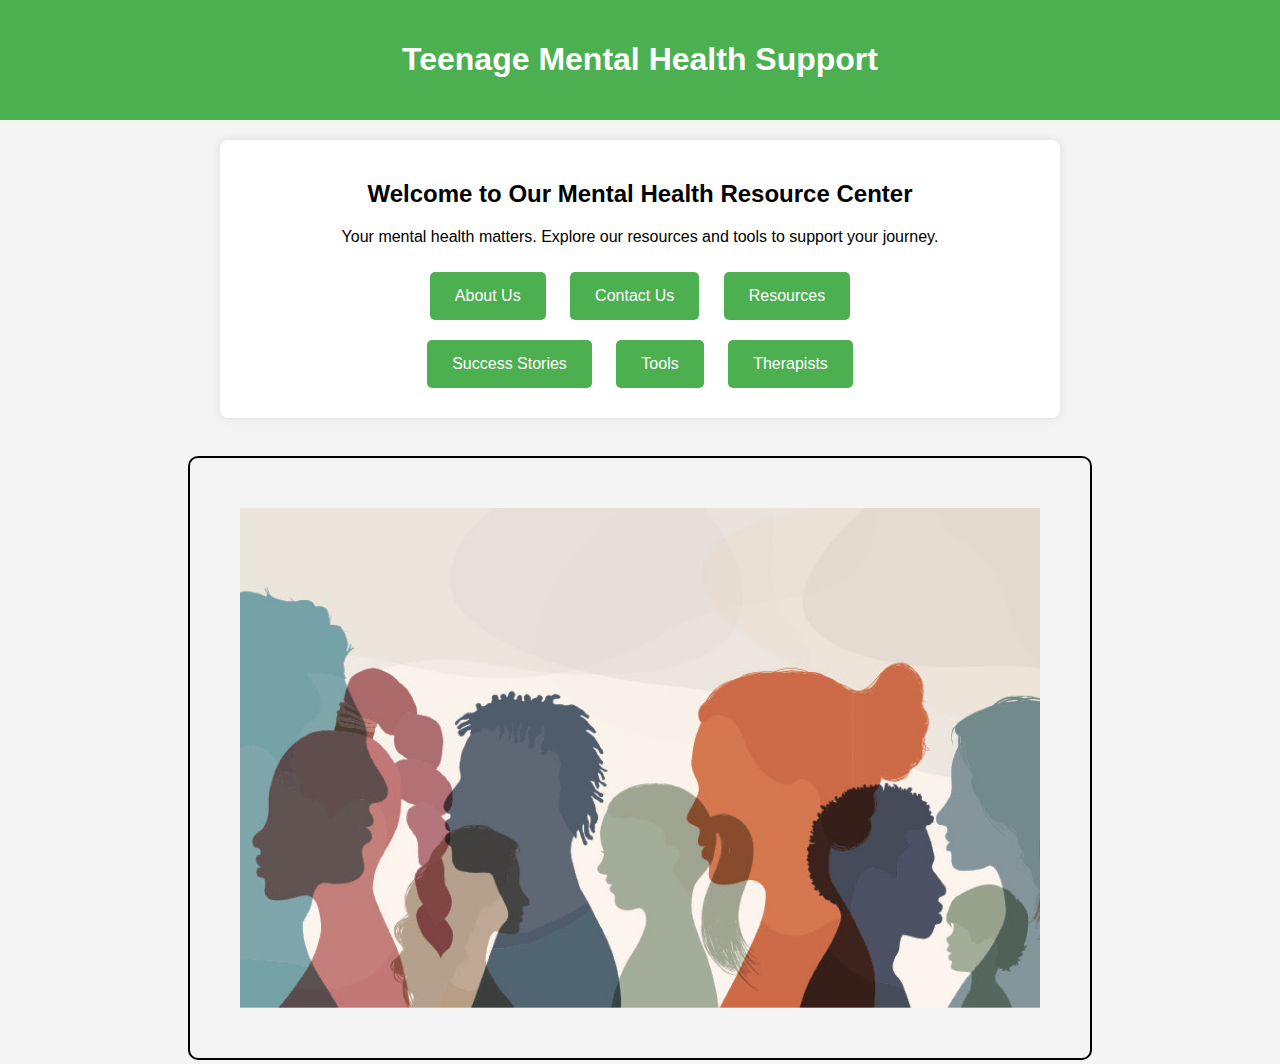
<file: index.html>
<!DOCTYPE html>
<html lang="en">
<head>
    <meta charset="UTF-8">
    <meta name="viewport" content="width=device-width, initial-scale=1.0">
    <title>Mental Health Homepage</title> 
    <style>
        body {
            font-family: Arial, sans-serif;
            background-color: #f4f4f4;
            margin: 0;
            padding: 0;
        }
        header {
            background-color: #4CAF50;
            color: white;
            padding: 20px;
            text-align: center;
        }
        .container {
            max-width: 800px;
            margin: 20px auto;
            padding: 20px;
            background: white;
            border-radius: 8px;
            box-shadow: 0 0 10px rgba(0, 0, 0, 0.1);
        }
        .button {
            display: inline-block;
            margin: 10px;
            padding: 15px 25px;
            font-size: 16px;
            color: white;
            background-color: #4CAF50;
            border: none;
            border-radius: 5px;
            text-decoration: none;
            transition: background-color 0.3s;
        }
        .button:hover {
            background-color: #45a049;
        }

        div {
            text-align: center;
            justify-content: center;
            justify-items: center;
        }

    </style>
</head>
<body>

<header>
    <h1> Teenage Mental Health Support </h1>
</header>

<div class="container">
    <h2>Welcome to Our Mental Health Resource Center</h2>
    <p>Your mental health matters. Explore our resources and tools to support your journey.</p>
    
    <div>
        <a href="About us.html" class="button">About Us</a>
        <a href="Contact us.html" class="button">Contact Us</a>
        <a href="Resource Hub.html" class="button">Resources</a><br>
        <a href="Success Stories.html" class="button">Success Stories</a>
        <a href="Tool.html" class="button">Tools</a>
        <a href="Therapists.html" class="button"> Therapists </a>
    </div>
</div><br>

<div>
    <img src="images/Teens_are_talking (1).jpg" alt="mental health awareness" 
       style="border: 2px solid black; border-radius: 10px; padding: 50px;"
       width="800" height="500">
  
      </div>

</body>
</html>
</file>
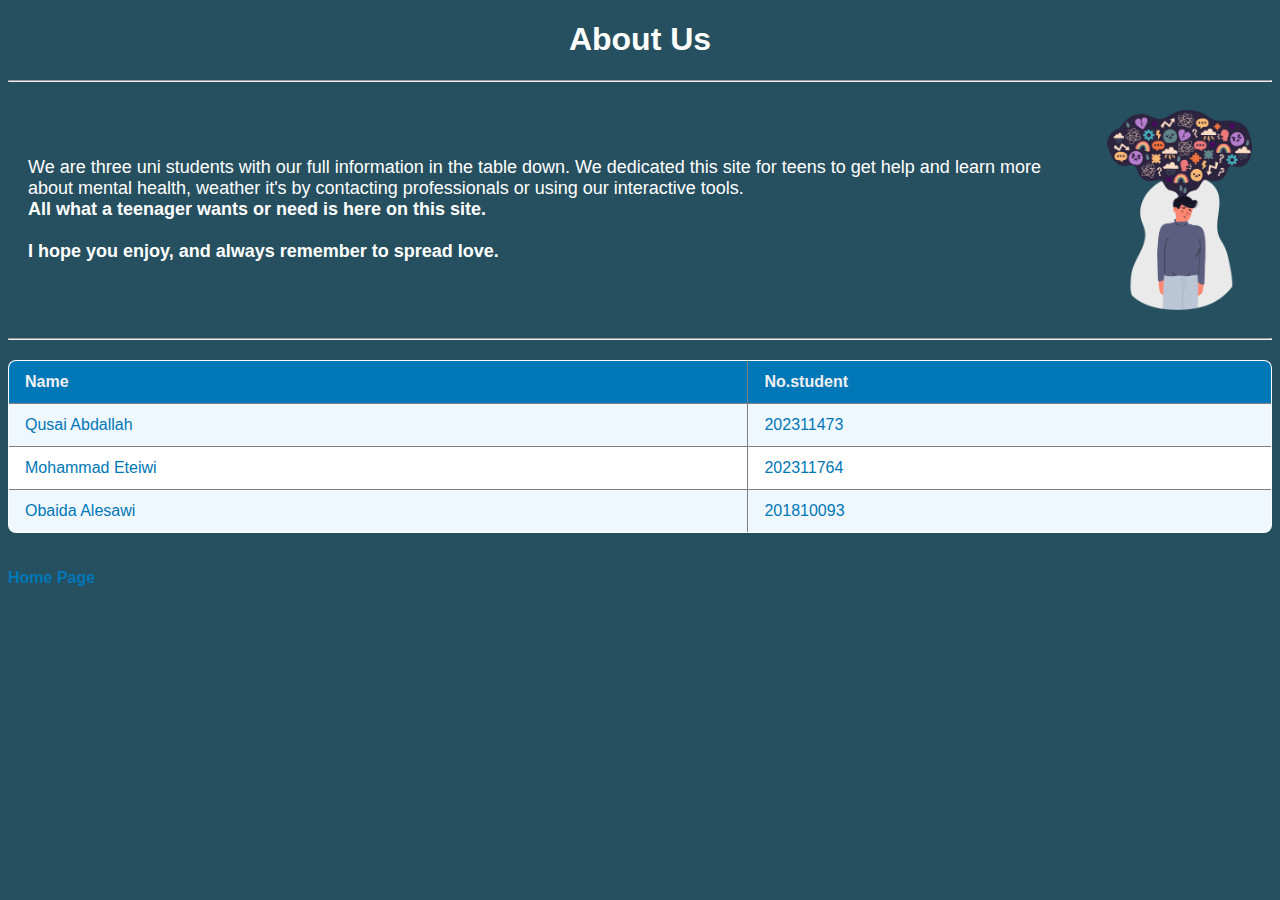
<file: About us.html>
<!DOCTYPE html>
<html lang="en">
<head>
    <meta charset="UTF-8">
    <meta name="viewport" content="width=device-width, initial-scale=1.0">
    <title>About us</title>
    <link rel="stylesheet" href="aboutus.css">
</head>
<body>
    <h1 >About Us </h1>
    <hr>
    <div class="content">
    <p>We are three uni students with our full information in the table down. We dedicated this site for teens to 
        get help and learn more about mental health, weather it's by contacting professionals or using our interactive 
        tools. <br> <b> All what a teenager wants or need is here on this site.</b> <br><br>
        <b>I hope you enjoy, and always remember to spread love.</b>
    </p>
         <img src="images/TeenMentalHealth.jpg" alt="A photo telling of the teen mind.">
     </div>
     <hr>
    <table style="width: 100%" border="1">
        <tr>
            <th>Name</th>
            <th>No.student</th>
        </tr>
        <tr>
            <td>Qusai Abdallah</td>
            <td>202311473</td>
        </tr>
        <tr>
            <td>Mohammad Eteiwi</td>
            <td>202311764</td>
        </tr>
        <tr>
            <td>Obaida Alesawi</td>
            <td>201810093</td>
        </tr>
        
    </table>
    <br><br>
    <a href="index.html">Home Page</a>
</body>
</html>
</file>
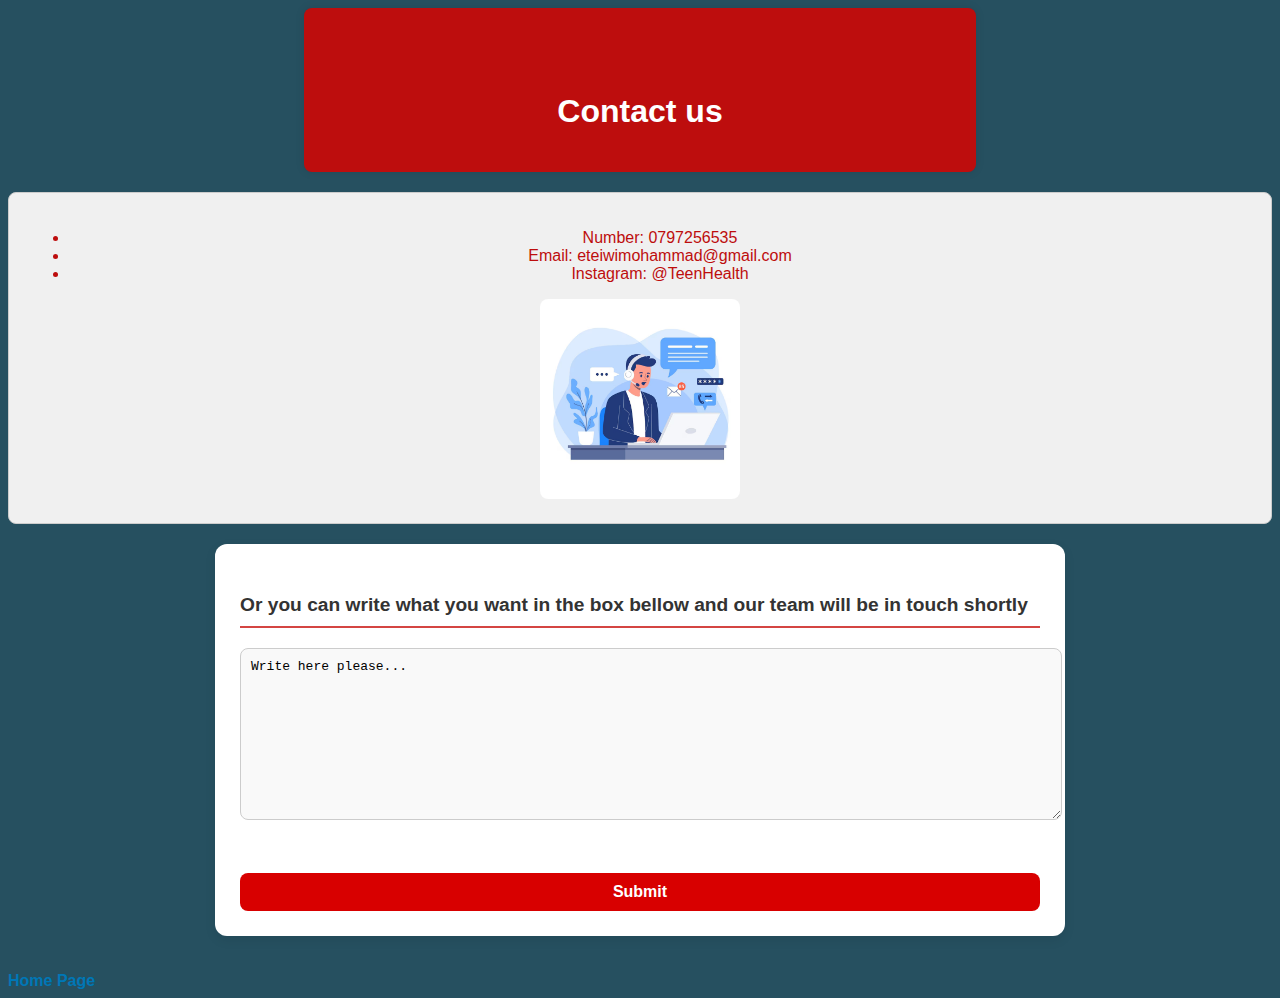
<file: Contact us.html>
<!DOCTYPE html>
<html lang="en">
<head>
    <meta charset="UTF-8">
    <meta name="viewport" content="width=device-width, initial-scale=1.0">
    <title>Contact us</title>
    <link rel="stylesheet" href="contactus.css">
</head>
<body>
    <div class="contact-container">
      <div class="header-box"></div>
    <h1 style="text-align: center;"> Contact us</h1>
    </div>
     </div>



<div class="box1">
<ul type="disc">
    <li>Number: 0797256535</li>
    <li>Email: eteiwimohammad@gmail.com</li>
    <li>Instagram: @TeenHealth</li>
</ul>
<img src="images/contactus.jpg" alt="contact us photo">

</div>

<div class="box2">
   <h4>Or you can write what you want in the box bellow and our team will be in touch shortly</h4> <hr>
   
   <form>
     <textarea name="message" rows="10" cols="15">Write here please...</textarea>
     <br>
     <input type="submit">
   
   </form>
    
    </div>

<br><br>
<a href="index.html">Home Page</a>

</body>
</html>
</file>
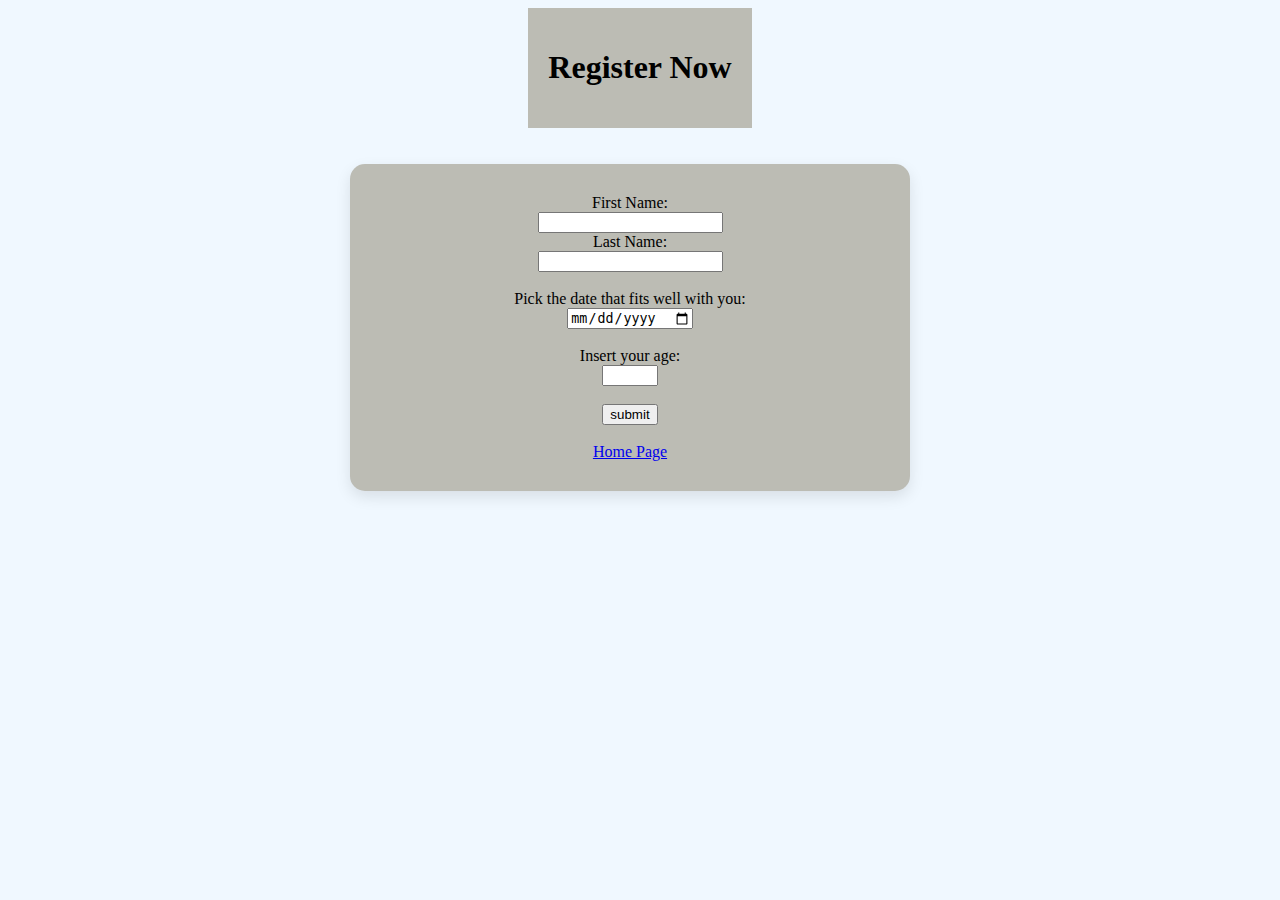
<file: Register.html>
<!DOCTYPE html>
<html lang="en">
<head>
    <meta charset="UTF-8">
    <meta name="viewport" content="width=device-width, initial-scale=1.0">
    <title>Register</title>
    <style>
        body {
            justify-content: center;
            justify-items: center;
            background-color: aliceblue;
        }
         .card {
          background-color: #bcbcb4;
          padding: 30px;
          border-radius: 15px;
          box-shadow: 0 6px 15px rgba(0, 0, 0, 0.1);
          max-width: 500px;
          width: 50%;
          text-align: center;
          margin-right: 20px;

        }

        header {
            background-color: #bcbcb4;
            padding: 20px;
        }

    </style>
</head>
<body>
    <header>
    <h1 style="text-align: center;">Register Now</h1> 
    </header> <br><br>

    <form class="card">
      First Name: <br>
      <input type="text" name="firstname">
      <br>
      Last Name: <br>
      <input type="text" name="lastname">
      <br><br>

      Pick the date that fits well with you: <br>
      <input type="date"> <br><br>

      Insert your age: <br>
      <input type="number" min="12" max="19"> <br><br>

      <input type="submit" value="submit" > <br><br>

      <a href="index.html">Home Page</a>


    </form>

    
    
</body>
</html>
</file>
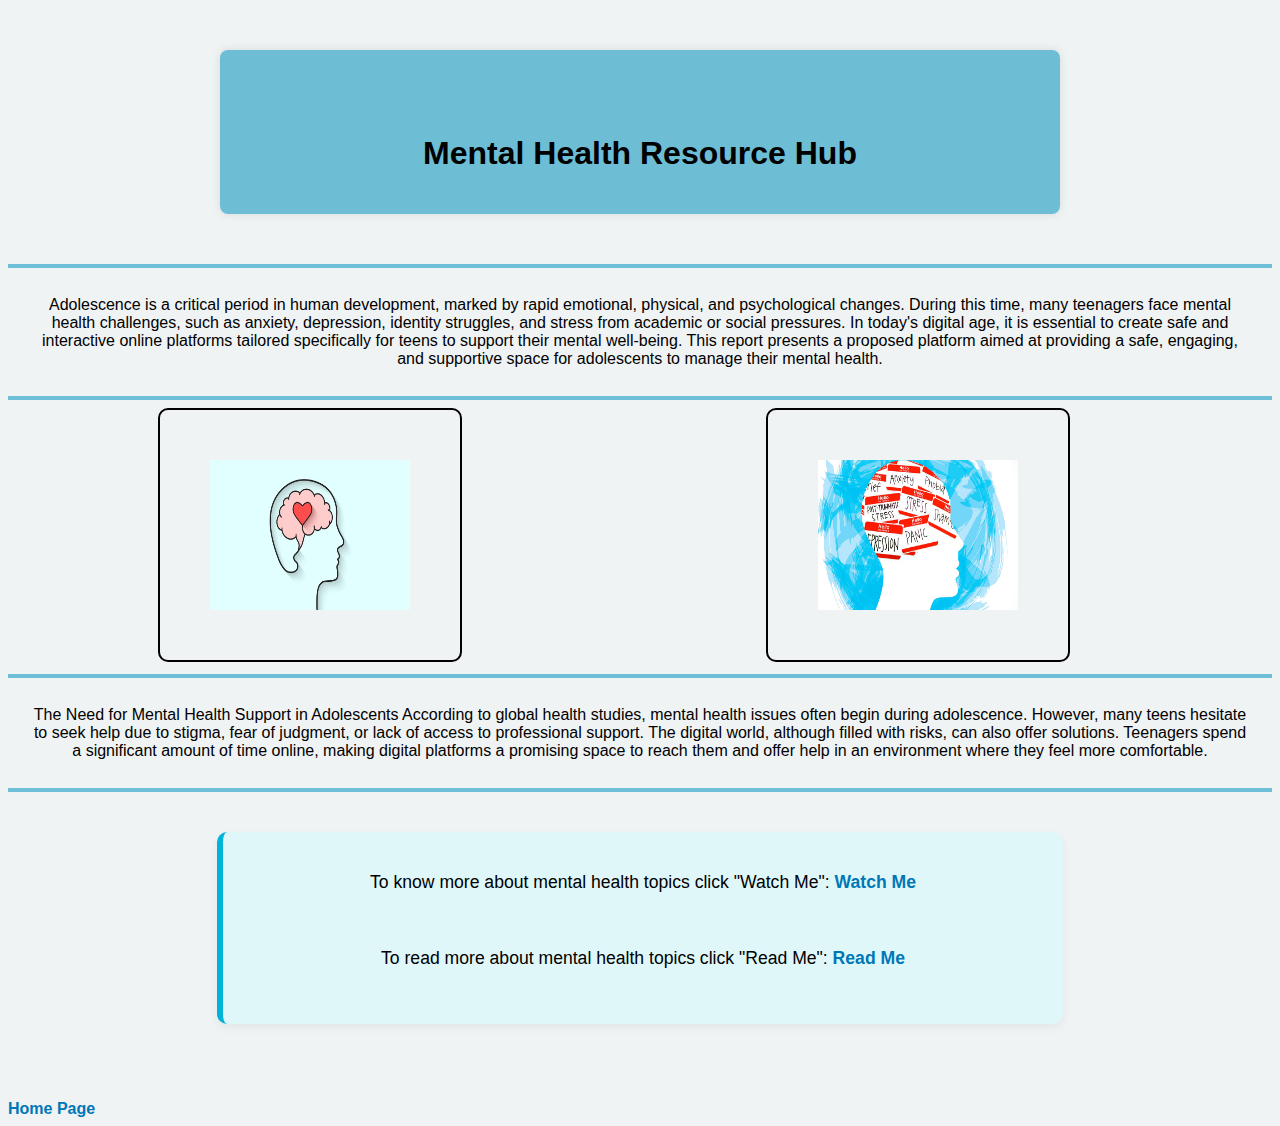
<file: Resource Hub.html>
<!DOCTYPE html>
<html lang="en">
<head>
    <meta charset="UTF-8">
    <meta name="viewport" content="width=device-width, initial-scale=1.0">
    <title>Recources Hub</title>
    <link rel="stylesheet" href="resources.css">
    
</head>
<body>
    <div class="resource-container">
        <div class="header-box"></div>
      <h1 style="text-align: center;"> Mental Health Resource Hub</h1>
      </div>
       </div> <hr style="border: 2px solid #6dbed6;">
    <p>Adolescence is a critical period in human development, marked by rapid emotional, physical, and psychological changes. During this time, many teenagers face mental health challenges, such as anxiety, depression, identity struggles, and stress from academic or social pressures. In today's digital age, it is essential to create safe and interactive online platforms tailored specifically for teens to support their mental well-being. This report presents a proposed platform aimed at providing a safe, engaging, and supportive space for adolescents to manage their mental health.
    </p>
    <hr style="border: 2px solid #6dbed6;">
    
    
    <img src="images/mental health.jpg" alt="mental health awareness" 
         style="border: 2px solid black; border-radius: 10px; padding: 50px;"
         width="200" height="150">

        
    <img src="images/Mental-Health-1.jpg" alt="mental health support" 
         style="border: 2px solid black; border-radius: 10px; padding: 50px;"
         width="200" height="150">
        

         <hr style="border: 2px solid #6dbed6;">

         <p>The Need for Mental Health Support in Adolescents
            According to global health studies, mental health issues often begin during adolescence. However, many teens hesitate to seek help due to stigma, fear of judgment, or lack of access to professional support. The digital world, although filled with risks, can also offer solutions. Teenagers spend a significant amount of time online, making digital platforms a promising space to reach them and offer help in an environment where they feel more comfortable.
            </p> <hr style="border: 2px solid #6dbed6;">
   
 <div class="info-box">      
    <p>To know more about mental health topics click "Watch Me":
    <a href="https://youtu.be/H_l6AV6KfO4" target="_blank">Watch Me</a></p>

    <p>To read more about mental health topics click "Read Me":
    <a href="https://www.nhs.uk/mental-health/children-and-young-adults/mental-health-support/supporting-a-child-or-young-person/" target="_blank">Read Me</a></p>
</div> 
    <br><br>
    <a href="index.html">Home Page</a>
</body>
</html>
</file>
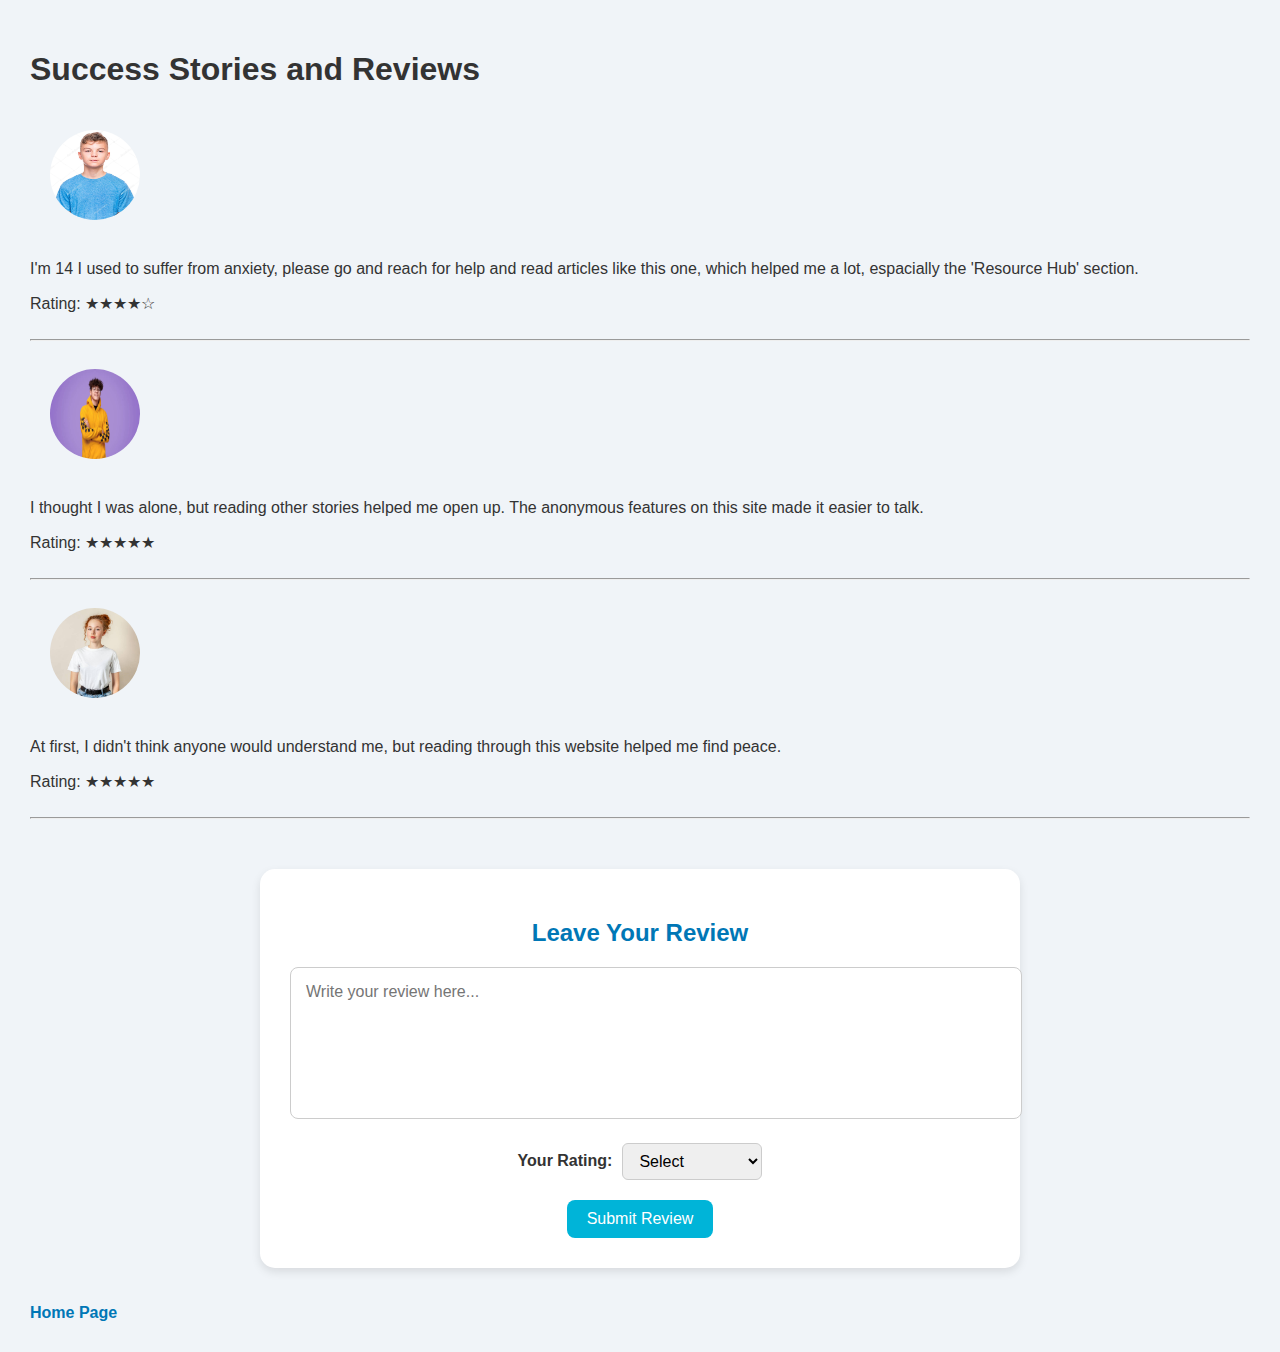
<file: Success Stories.html>
<!DOCTYPE html>
<html lang="en">
<head>
    <meta charset="UTF-8">
    <meta name="viewport" content="width=device-width, initial-scale=1.0">
    <title>Auto Changing Text Example</title>
    <link rel="stylesheet" href="success stories.css">
    
</head>
<body>

 <header><h1>Success Stories and Reviews</h1></header>

    <div class="review-container">
        <img src="images/1st teen.jpg" alt="Image" class="pop-image"> 

        <p>I'm 14 I used to suffer from anxiety, please go and reach for help 
            and read articles like this one, which helped me a lot, espacially the 'Resource Hub' section. </p>
           
            <div class="rating">
                Rating: ★★★★☆
            </div> <br> <hr>
    </div>

    <div class="review-container">
        <img src="images/2nd teen.jpg" alt="Image" class="pop-image"> 

        <p> I thought I was alone, but reading other stories helped me open up.
            The anonymous features on this site made it easier to talk. </p>
           
            <div class="rating">
                Rating: ★★★★★
            </div><br><hr>
    </div>
    
    <div class="review-container">
        <img src="images/3rd teen.jpg" alt="Image" class="pop-image"> 

        <p> At first, I didn't think anyone would understand me, but reading through
            this website helped me find peace. </p>
           
            <div class="rating">
                Rating: ★★★★★
            </div> <br><hr>
    </div>

    <div class="submit-review-box">
        <h2>Leave Your Review</h2>
        <form class="review-form">
          <textarea placeholder="Write your review here..." required></textarea>
      
          <div class="form-row">
            <label for="rating">Your Rating:</label>
            <select id="rating" name="rating" required>
              <option value="">Select</option>
              <option value="5">★★★★★ (5)</option>
              <option value="4">★★★★☆ (4)</option>
              <option value="3">★★★☆☆ (3)</option>
              <option value="2">★★☆☆☆ (2)</option>
              <option value="1">★☆☆☆☆ (1)</option>
            </select>
          </div>
      
          <button type="submit">Submit Review</button>
        </form>
      </div>
      
<br><br>
<a href="index.html">Home Page</a>

</body>
</html>
</file>
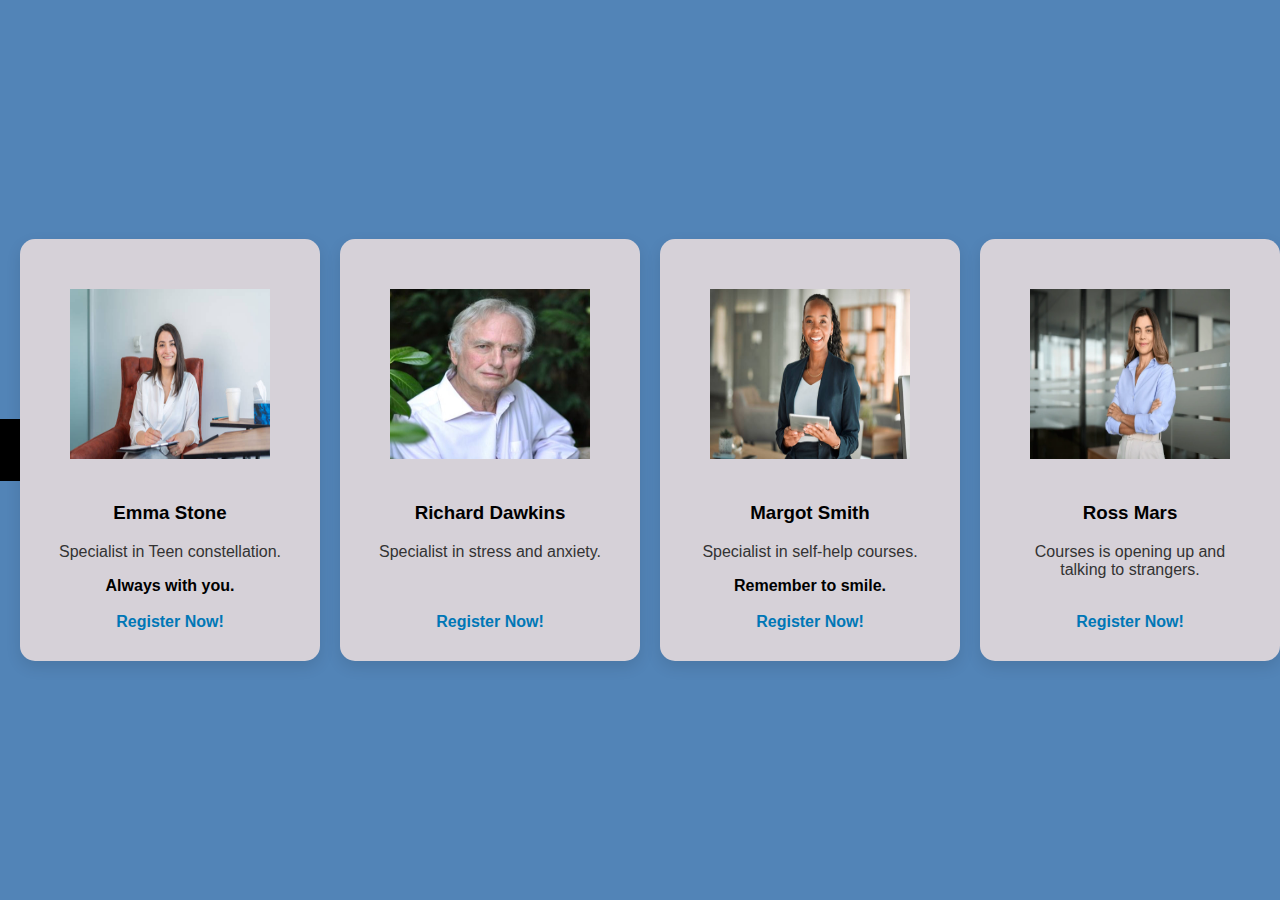
<file: Therapists.html>
<!DOCTYPE html>
<html lang="en">
<head>
    <meta charset="UTF-8">
    <meta name="viewport" content="width=device-width, initial-scale=1.0">
    <title>Therapists</title>
    <link rel="stylesheet" href="Therapists.css">
</head>
<body>

     <header>
        <h1></h1>
     </header>

    <div class="card">
        <img src="images/therapist1.jpg" alt="Image"><br>
        <h3>Emma Stone</h3>
        <p>Specialist in Teen constellation.</p>
        <b>Always with you.</b><br><br>
        
        <a href="Register.html">Register Now!</a>

    </div>

    <div class="card">
        <img src="images/Therapist2.jpg" alt="Image"><br>
        <h3>Richard Dawkins</h3>
        <p>Specialist in stress and anxiety.</p>
        <br><br>
        
        <a href="Register.html">Register Now!</a>

    </div>

    <div class="card">
        <img src="images/Therapist3.jpg" alt="Image"><br>
        <h3>Margot Smith</h3>
        <p>Specialist in self-help courses.</p>
        <b>Remember to smile.</b><br><br>
        
        <a href="Register.html">Register Now!</a>

    </div>

    <div class="card">
        <img src="images/Therapist4.jpg" alt="Image"><br>
        <h3>Ross Mars</h3>
        <p>Courses is opening up and talking to strangers.</p>
        <br>
        
        <a href="Register.html">Register Now!</a>

    </div>


</body>
</html>
</file>
<file: aboutus.css>
h1 {
    text-align: center;
}

 p {
    text-align: left;
}

table {
  width: 100%;
  border-collapse: collapse;
  margin-top: 20px;
  background: #ffffff;
  box-shadow: 0 2px 8px rgba(0,0,0,0.05);
  border-radius: 8px;
  overflow: hidden;
}

th, td {
  padding: 12px 16px;
  text-align: left;
  color:#0077b6;
}

th {
  background-color: #0077b6;
  color: rgb(240, 240, 243);
}

tr:nth-child(even) {
  background-color: #f0f8ff;
}

tr:hover {
  background-color: #e0f7fa;
  transition: background 0.3s ease;
}

.content {
    display: flex;
    align-items: center;
    padding: 20px;
}

.content p {
    flex: 1;
    margin-right: 20px;
    font-size: 18px;
}

.content img {
    width: auto;
    height: 200px;
    border-radius: 8px;
}

  
  body {
    background-color: #265060;
    color: #ffffff;
    font-family: Arial, sans-serif;
  }
  
  a {
    color: #0077b6;
    text-decoration: none;
    font-weight: bold;
    transition: color 0.3s ease;
}

a:hover {
    color: #023e8a;
    text-decoration: underline;
}
</file>
<file: contactus.css>
body {
    background-color: #265060;
    color: #ffffff;
    font-family: Arial, Helvetica, sans-serif;
  }
  



.box1 {
  background-color: #f0f0f0;
  border: 1px solid #ccc;
  color: #bd0d0d;
  padding: 20px;
  margin: 20px 0;
  border-radius: 8px;
  text-align: center;
  
}

.box1 img {
  width: auto;
  height: 200px;
  border-radius: 8px;
}


.box2 {
  background: #ffffff;
  padding: 25px;
  border-radius: 12px;
  box-shadow: 0 4px 12px rgba(0, 0, 0, 0.08);
  max-width: 800px;
  margin: auto;
}

.box2 h4 {
  font-size: 1.2em;
  margin-bottom: 10px;
  color: #333;
}

.box2 hr {
  border: none;
  height: 2px;
  background: #d44542;
  margin: 10px 0 20px;
}

form {
  display: flex;
  flex-direction: column;
  align-items: flex-start;
}

textarea {
  width: 100%;
  padding: 10px;
  font-size: 1em;
  border-radius: 8px;
  border: 1px solid #ccc;
  resize: vertical;
  margin-bottom: 15px;
  background: #f9f9f9;
}

input[type="submit"] {
  background-color: #d80000;
  color: white;
  padding: 10px 20px;
  border: none;
  border-radius: 8px;
  font-size: 1em;
  cursor: pointer;
  transition: background 0.3s ease;
}

input[type="submit"]:hover {
  background-color: #b63d00;
}


.contact-container {
  max-width: 800px;
  margin: 50px auto;
  padding: 20px;
  background-color: #bd0d0d;
  box-shadow: 0 0 10px rgba(0, 0, 0, 0.1);
  border-radius: 8px;
}

.header-box {
  display: inline-block; 
  
  color: #fff; 
  padding: 10px 20px; 
  border-radius: 8px; 
  margin-bottom: 20px; 
}

  
  .contact-container {
    width: 50%;
    margin: 0 auto;
  }
  
  form {
    display: grid;
    gap: 10px;
    border: 25px;
  }
  
  
  form ::placeholder {
    color: black;
    font-size: 19.2px;
    font-weight: 600;
    text-align: center;
  }
  
  form label {
    font-size: 24px;
    color: #ffffff;
    font-weight: 600;
  }
  
  form input {
    padding: 10px;
    border-radius: 5px;
    padding: 20px 20px;
    font-size: 19.2px;
    font-weight: 600;
    align-content: center;
  }
  
  form button {
    background-color: #265060;
    border-radius: 5px;
    padding: 10px 20px;
    color: #ffffff;
    font-size: 19.2px;
    font-weight: 600;
  }
  
  .contact-info {
    text-align: center;
    font-size: 19.2px;
    color: #ffffff;
  }
  
  .contact-info p a {
    color: #1abc9c;
  }

  a {
    color: #0077b6;
    text-decoration: none;
    font-weight: bold;
    transition: color 0.3s ease;
}

a:hover {
    color: #023e8a;
    text-decoration: underline;
}
</file>
<file: resources.css>
.resource-container {
    max-width: 800px;
    margin: 50px auto;
    padding: 20px;
    background-color: #6dbed4;
    box-shadow: 0 0 10px rgba(0, 0, 0, 0.1);
    border-radius: 8px;
  }

  .header-box {
    display: inline-block; 
    color: #fff; 
    padding: 10px 20px; 
    border-radius: 8px; 
    margin-bottom: 20px; 
  }

  .info-box {
    max-width: 800px;
    margin: 40px auto;
    background-color: #e0f7fa;
    border-left: 6px solid #00b4d8;
    padding: 20px;
    border-radius: 10px;
    box-shadow: 0 4px 10px rgba(0,0,0,0.05);
}

.info-box p {
    font-size: 1.1em;
    margin-bottom: 15px;
}

a {
    color: #0077b6;
    text-decoration: none;
    font-weight: bold;
    transition: color 0.3s ease;
}

a:hover {
    color: #023e8a;
    text-decoration: underline;
}

p{
  margin: auto;
  padding: 20px;
  text-align: center;
}
  
  
  body {
    background-color: #f0f3f4;
    font-family: Arial, sans-serif;
  }
  
  .header {
    color: #fff;
    font-size: 21px;
    padding: 40px;
    text-align: center;
  }
  
  .resource-item {
    color: #ffff;
    font-size: 24px;
    margin: 2px;
  }
  
  .resource-item a {
    color: #fff;
  }

  img {
    margin-right: 150px;
    margin-left: 150px;
  }
</file>
<file: success stories.css>
body {
    font-family: 'Segoe UI', Tahoma, Geneva, Verdana, sans-serif;
    background-color: #f0f4f8;
    margin: 0;
    padding: 30px;
    color: #333;
  }
  .page-title {
    text-align: center;
    font-size: 2.2em;
    color: #0077b6;
    margin-bottom: 40px;
  }
  
img {
  width: 90px;
  height: 90px;
  padding: 20px;
  border-radius: 50%;
}
  
  .submit-review-box {
    background-color: #ffffff;
    padding: 30px;
    margin: 50px auto 0 auto;
    border-radius: 15px;
    max-width: 700px;
    box-shadow: 0 4px 10px rgba(0, 0, 0, 0.1);
    text-align: center;
  }
  
  .submit-review-box h2 {
    color: #0077b6;
    margin-bottom: 20px;
  }
  
  .review-form textarea {
    width: 100%;
    height: 120px;
    padding: 15px;
    margin-bottom: 20px;
    border: 1px solid #ccc;
    border-radius: 8px;
    font-family: inherit;
    font-size: 1rem;
    resize: none;
  }
  
  .form-row {
    display: flex;
    align-items: center;
    justify-content: center;
    gap: 10px;
    margin-bottom: 20px;
  }
  
  .form-row label {
    font-weight: bold;
  }
  
  .form-row select {
    padding: 8px 12px;
    border-radius: 6px;
    border: 1px solid #ccc;
    font-size: 1rem;
  }
  
  .review-form button {
    background-color: #00b4d8;
    color: white;
    padding: 10px 20px;
    border: none;
    font-size: 1rem;
    border-radius: 8px;
    cursor: pointer;
    transition: background-color 0.3s ease;
  }
  
  .review-form button:hover {
    background-color: #0077b6;
  }
  
  a {
    color: #0077b6;
    text-decoration: none;
    font-weight: bold;
    transition: color 0.3s ease;
}

a:hover {
    color: #023e8a;
    text-decoration: underline;
}
</file>
<file: Therapists.css>
body {
    margin: 0;
    height: 100vh;
    display: flex;
    justify-content: center;
    align-items: center;
    background-color: #5284b7;
    font-family: Arial, sans-serif;
  }

  header {
      background-color: #000000;
      padding: 20px;
  }

  .card {
    background-color: #d6d1d8;
    padding: 30px;
    border-radius: 15px;
    box-shadow: 0 6px 15px rgba(0, 0, 0, 0.1);
    max-width: 500px;
    width: 50%;
    text-align: center;
    margin-right: 20px;
  }

  .card h2 {
    margin-bottom: 15px;
    color: #0077b6;
  }

  .card p {
    color: #333;
  }

  img {
      padding: 20px;
      width: 200px;
      height: 170px;
  }

  a {
    color: #0077b6;
    text-decoration: none;
    font-weight: bold;
    transition: color 0.3s ease;
}

a:hover {
    color: #023e8a;
    text-decoration: underline;
}
</file>
